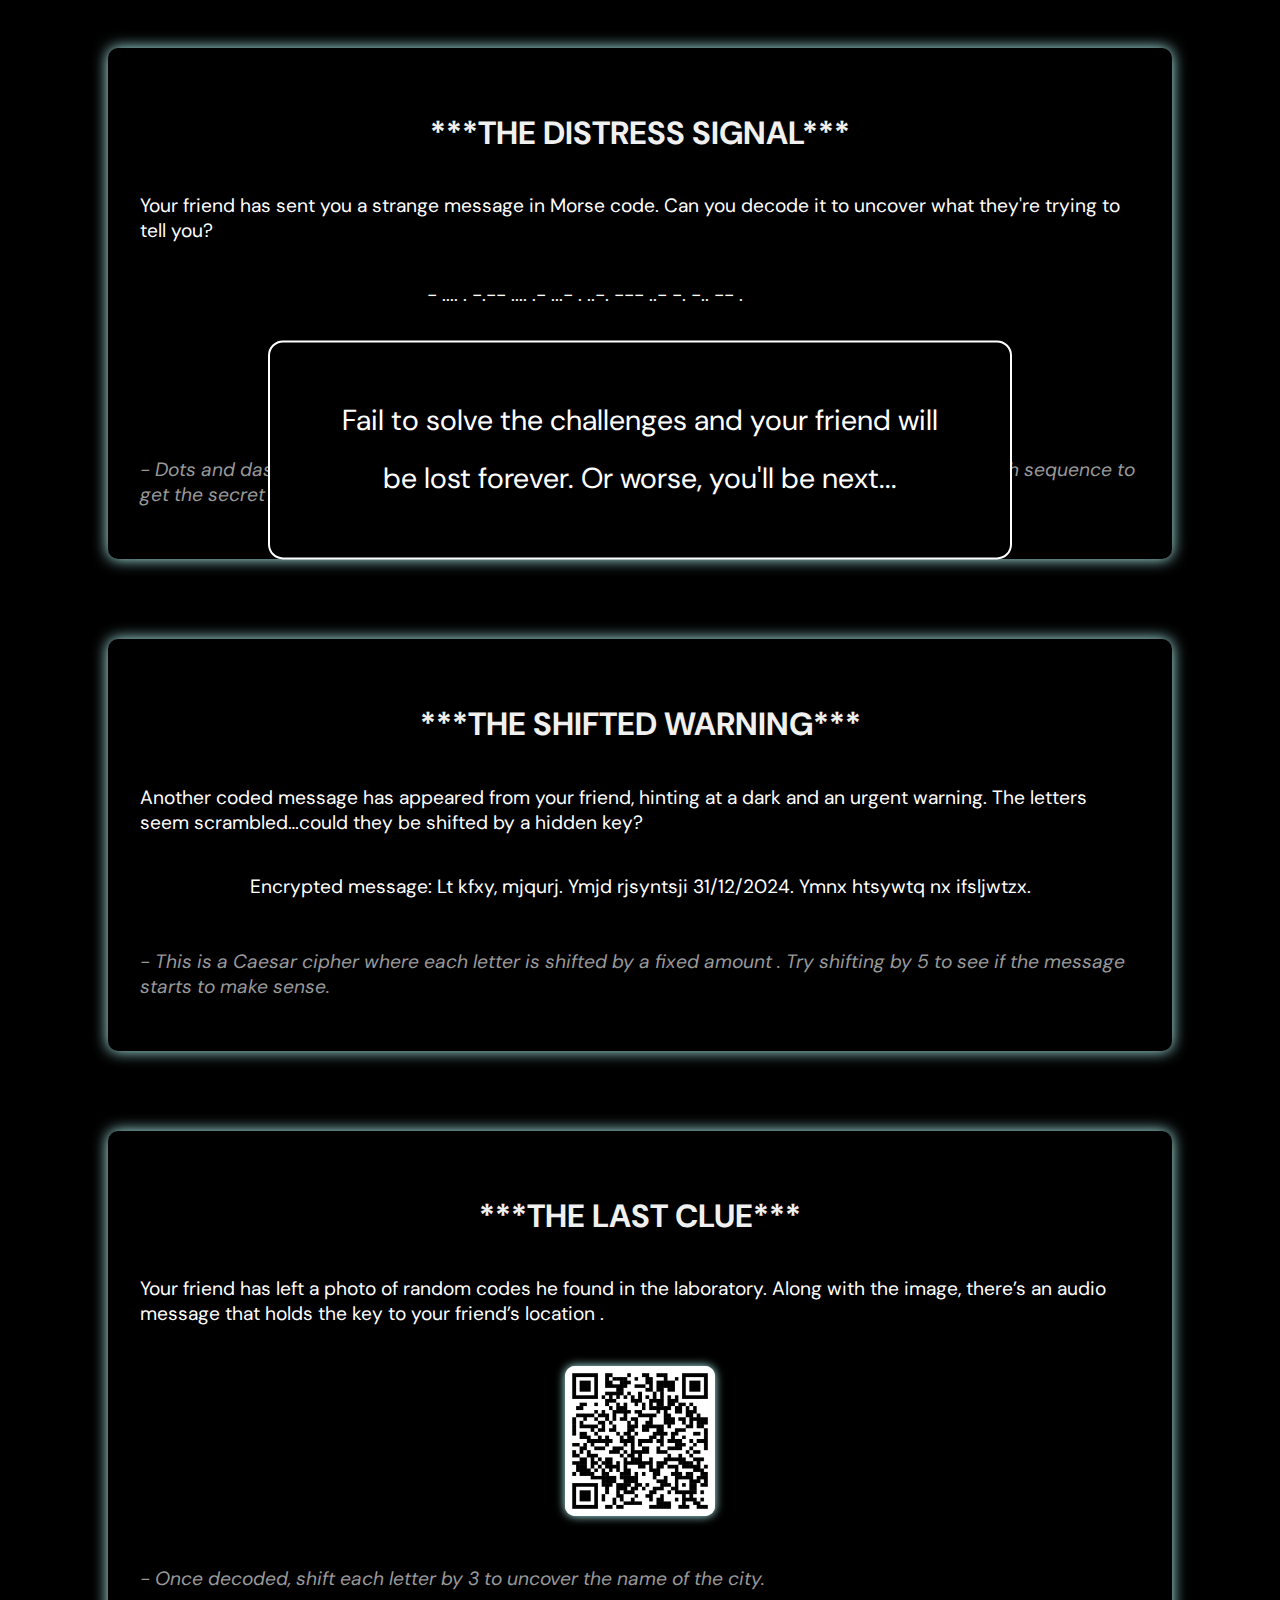
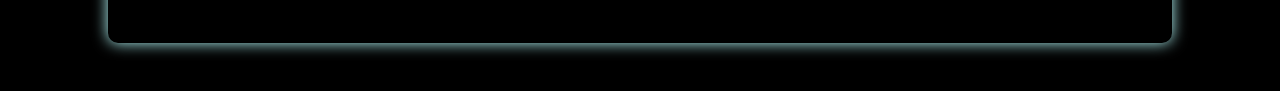
<file: index.html>
<!DOCTYPE html>
<html lang="en">
<head>
    <meta charset="UTF-8" />
    <meta name="viewport" content="width=device-width, initial-scale=1.0" />
    <title>mysteriouslink</title>
    <link
    href="https://fonts.googleapis.com/css2?family=DM+Sans:ital,wght@0,400;0,700;1,400&display=swap"
    rel="stylesheet"
    />
    <link rel="stylesheet" href="styles.css" />
</head>
<body>
    <div id="popup" class="popup">
    <p>Fail to solve the challenges and your friend will be lost forever. Or worse, you'll be next...</p>
    </div>
    <div class="container">
    <div class="box">
        <h3>***THE DISTRESS SIGNAL***</h3>
        <p class="challenge-text">
            Your friend has sent you a strange message in Morse code. Can you decode it to uncover what they're trying to tell you?
        <p class="code">
            - .... . -.-- .... .- ...- . ..-. --- ..- -. -.. -- .<br><br>
            - .... .. ... .. ... --- ..- .-. --- -. .-.. -.-- -.-. .... .- -. -.-. .<br><br>
            .. .- -- .-.. . .- ...- .. -. --. -.-. .-.. ..- . ...
        </p>

        <p class="note"> - Dots and dashes reveal more than you think. Start by identifying the pattern and translating each sequence to get the secret message.</p>
    </div>

    <div class="box">
        <h3>***THE SHIFTED WARNING***</h3>
        <p class="challenge-text">
            Another coded message has appeared from your friend, hinting at a dark and an urgent warning. The letters seem scrambled…could they be shifted by a hidden key?
        <p class="code"> Encrypted message: Lt kfxy, mjqurj. Ymjd rjsyntsji 31/12/2024. Ymnx htsywtq nx ifsljwtzx.</p>
        <p class="note">- This is a Caesar cipher where each letter is shifted by a  fixed amount . Try shifting  by 5 to see if the message starts to make sense.</p>
    </div>

    <div class="box">
        <h3>***THE LAST CLUE***</h3>
        <p class="challenge-text">
            Your friend has left a photo of random codes he found in the laboratory. Along with the image, there’s an audio message that holds the key to your friend’s location .
        </p>
        <div class="qr-code">
        <img src="qrcode.png" alt="QR Code" />
        </div>
        <p class="note">- Once decoded, shift each letter by 3 to uncover the name of the city.
        </p>
    </div>
    </div>
    <script>
    window.addEventListener("load", () => {
        const popup = document.getElementById("popup");
        popup.style.display = "block";

        setTimeout(() => {
        popup.style.display = "none";
        }, 5000);
    });
    </script>
</body>
</html>
</file>
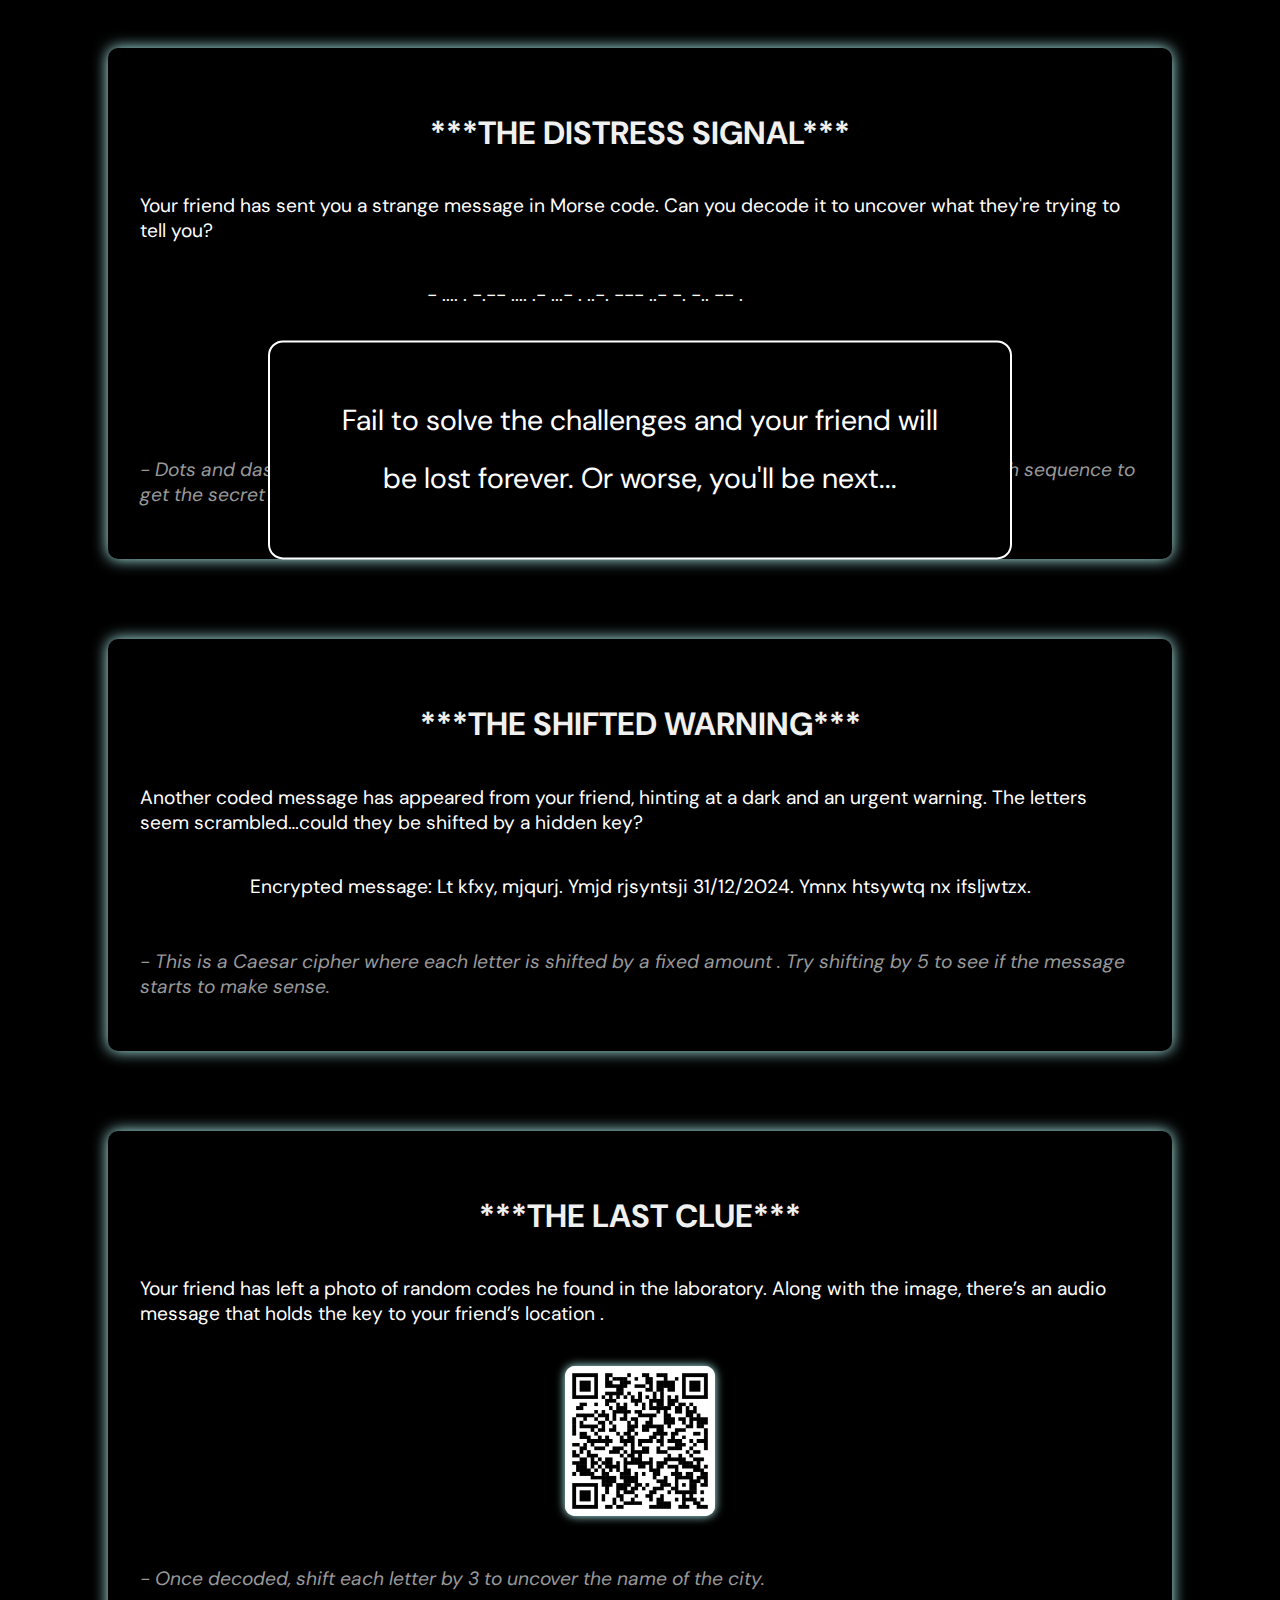
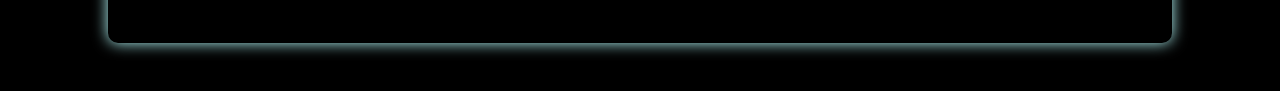
<file: index.min.html>
<!DOCTYPE html> <html lang="en"> <head> <meta charset="UTF-8"> <meta name="viewport" content="width=device-width,initial-scale=1"> <title>mysteriouslink</title> <link href="https://fonts.googleapis.com/css2?family=DM+Sans:ital,wght@0,400;0,700;1,400&display=swap" rel="stylesheet"> <link rel="stylesheet" href="styles.css"> </head> <body> <div id="popup" class="popup"> <p>Fail to solve the challenges and your friend will be lost forever. Or worse, you'll be next...</p> </div> <div class="container"> <div class="box"> <h3>***THE DISTRESS SIGNAL***</h3> <p class="challenge-text"> Your friend has sent you a strange message in Morse code. Can you decode it to uncover what they're trying to tell you? <p class="code"> - .... . -.-- .... .- ...- . ..-. --- ..- -. -.. -- .<br><br> - .... .. ... .. ... --- ..- .-. --- -. .-.. -.-- -.-. .... .- -. -.-. .<br><br> .. .- -- .-.. . .- ...- .. -. --. -.-. .-.. ..- . ... </p> <p class="note"> - Dots and dashes reveal more than you think. Start by identifying the pattern and translating each sequence to get the secret message.</p> </div> <div class="box"> <h3>***THE SHIFTED WARNING***</h3> <p class="challenge-text"> Another coded message has appeared from your friend, hinting at a dark and an urgent warning. The letters seem scrambled…could they be shifted by a hidden key? <p class="code"> Encrypted message: Lt kfxy, mjqurj. Ymjd rjsyntsji 31/12/2024. Ymnx htsywtq nx ifsljwtzx.</p> <p class="note">- This is a Caesar cipher where each letter is shifted by a fixed amount . Try shifting by 5 to see if the message starts to make sense.</p> </div> <div class="box"> <h3>***THE LAST CLUE***</h3> <p class="challenge-text"> Your friend has left a photo of random codes he found in the laboratory. Along with the image, there’s an audio message that holds the key to your friend’s location . </p> <div class="qr-code"> <img src="qrcode.png" alt="QR Code"> </div> <p class="note">- Once decoded, shift each letter by 3 to uncover the name of the city. </p> </div> </div> <script>window.addEventListener("load",(()=>{const e=document.getElementById("popup");e.style.display="block",setTimeout((()=>{e.style.display="none"}),5e3)}))</script>
</file>
<file: styles.css>
body {
    background-color: black;
    color: white;
    font-family: "DM Sans", sans-serif;
    display: flex;
    justify-content: center;
    align-items: center;
    flex-direction: column;
    min-height: 100vh;
    }
    
    .container {
    width: 90%;
    max-width: 1000px; 
    display: flex;
    flex-direction: column;
    align-items: center;
    }
    
    .box {
    background-color: black;
    border: 2px solid black;
    box-shadow: 0px 0px 15px #b8ffff; 
    border-radius: 10px;
    padding: 30px;
    margin: 40px 0; 
    width: 100%;
    min-height: 300px; 
    display: flex;
    flex-direction: column;
    justify-content: space-between;
    text-align: center;
    }
    
    .box h3 {
    font-size: 2rem;
    font-weight: bold;
    margin-bottom: 20px;
    color: #f0f0f0; 
    }
    
    .box p {
    font-size: 1.2rem;
    margin-bottom: 20px;
    text-align: left;
    }
    


    body {
        background-color: black;
        color: white;
        font-family: "DM Sans", sans-serif;
        display: flex;
        justify-content: center;
        align-items: center;
        flex-direction: column;
        min-height: 100vh;
        }
        
        .container {
        width: 90%;
        max-width: 1000px; 
        display: flex;
        flex-direction: column;
        align-items: center;
        }
        
        .box {
        background-color: black;
        border: 2px solid black;
        box-shadow: 0px 0px 15px #b8ffff; 
        border-radius: 10px;
        padding: 30px;
        margin: 40px 0; 
        width: 100%;
        min-height: 300px; 
        display: flex;
        flex-direction: column;
        justify-content: space-between;
        text-align: center;
        }
        
        .box h3 {
        font-size: 2rem;
        font-weight: bold;
        margin-bottom: 20px;
        color: #f0f0f0; 
        }
        
        .box p {
        font-size: 1.2rem;
        margin-bottom: 20px;
        text-align: left;
        }
        
        
    
        .note{ margin-top: 30px;
            font-style: italic;
            font-size: small; 
            color: #999; }
        
        .qr-code {
        width: 150px;
        height: 150px;
        background-color: white; 
        margin: 20px auto;
        display: flex;
        justify-content: center;
        align-items: center;
        border-radius: 10px;
        box-shadow: 0px 0px 10px #b8ffff; 
        }
        
        .qr-code img {
        width: 100%;
        height: 100%;
        object-fit: cover;
        border-radius: 10px;
        }
        .popup {
        position: fixed;
        top: 50%;
        left: 50%;
        transform: translate(-50%, -50%);
        background-color: black;
        color: white;
        padding: 50px 70px; 
        border-radius: 15px;
        z-index: 1000;
        text-align: center;
        display: none; 
        width: 90%; 
        max-width: 600px; 
        border: 2px solid white; 
        }
        
        .popup p {
        font-size: 1.8rem; 
        line-height: 2; 
        margin: 0;
        }
        .code {
            user-select: none;
            display: flex;
            justify-content: center; 
            align-items: center;   
            text-align: center;}
</file>
